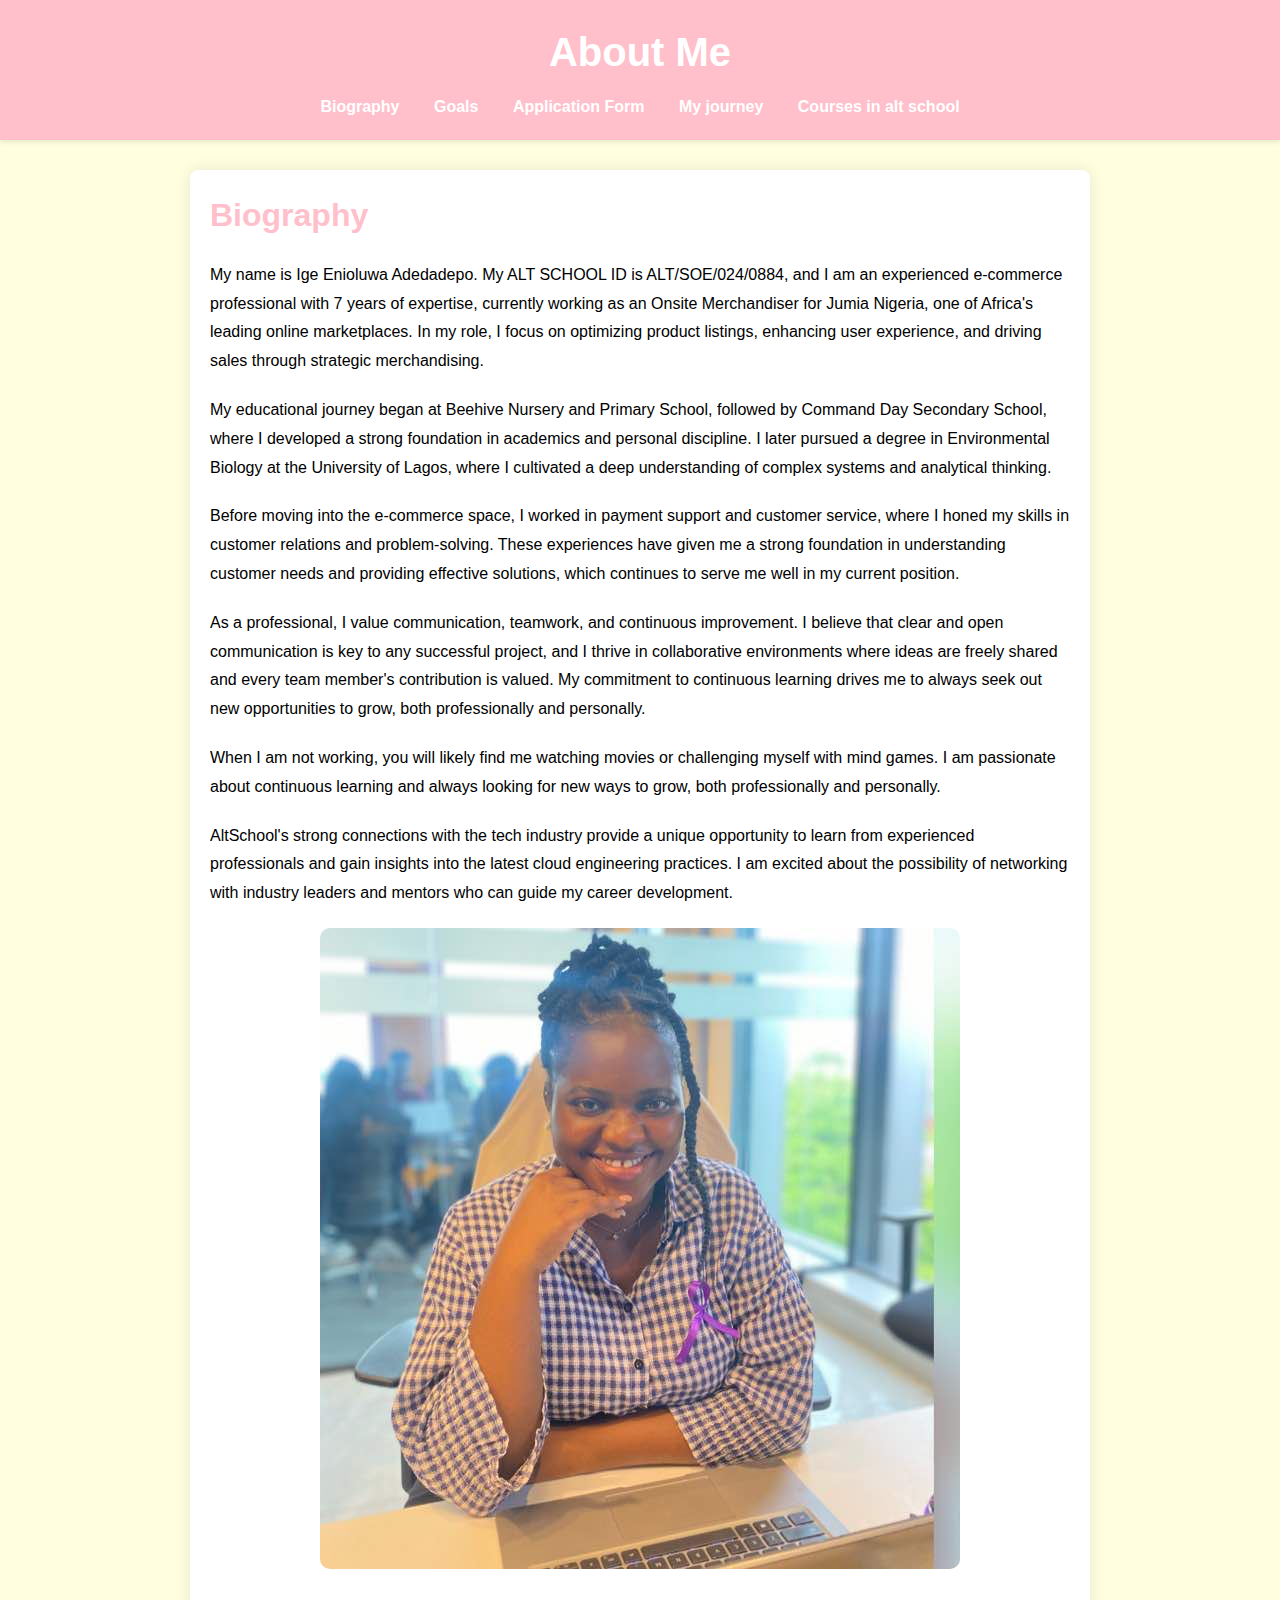
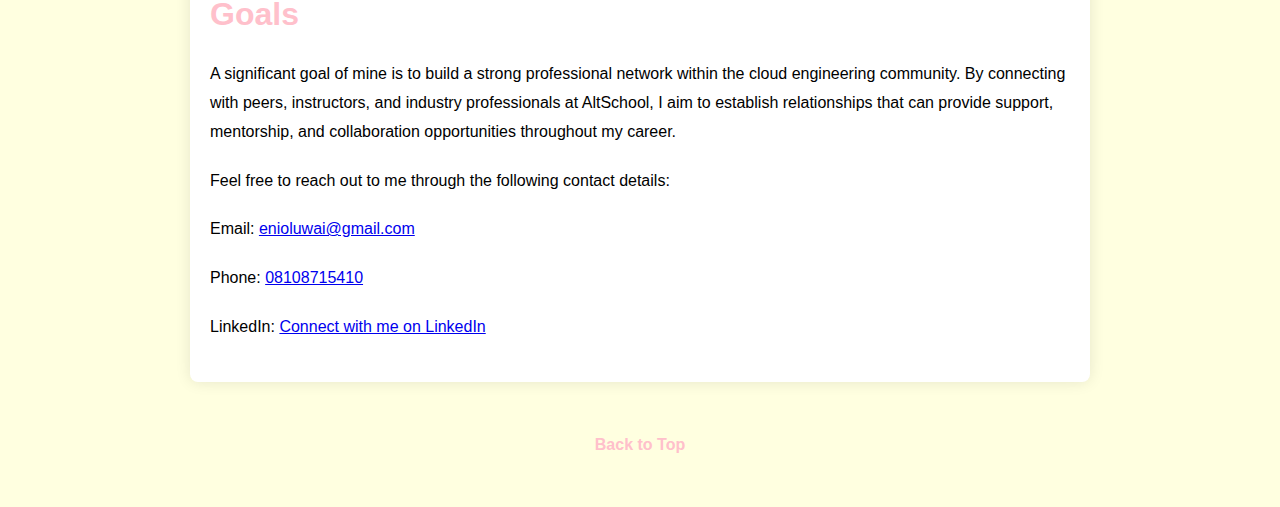
<file: index.html>
<!DOCTYPE html>
<html lang="en">
<head>
    <meta charset="UTF-8">
    <meta name="viewport" content="width=device-width, initial-scale=1.0">
    <title>About Me</title>
    <link rel="stylesheet" href="index.css">
</head>
<body>
    <header>
        <h1>About Me</h1>
        <nav>
            <ul>
                <li><a href="#Biography">Biography</a></li>
                <li><a href="#goals">Goals</a></li>
                <li><a href="form.html">Application Form</a></li>
                <li><a href="./media.html"> My journey</a></li>
                <li><a href="./table.html">Courses in alt school</a></li>
            </ul>
        </nav>
    </header>
    <main>
        <section id="Biography">
            <h2>Biography</h2>
            <p>My name is Ige Enioluwa Adedadepo. My ALT SCHOOL ID is ALT/SOE/024/0884, and I am an experienced e-commerce professional with 7 years of expertise, currently working as an Onsite Merchandiser for Jumia Nigeria, one of Africa's leading online marketplaces. In my role, I focus on optimizing product listings, enhancing user experience, and driving sales through strategic merchandising.</p>
            <p>My educational journey began at Beehive Nursery and Primary School, followed by Command Day Secondary School, where I developed a strong foundation in academics and personal discipline. I later pursued a degree in Environmental Biology at the University of Lagos, where I cultivated a deep understanding of complex systems and analytical thinking.</p>
            <p>Before moving into the e-commerce space, I worked in payment support and customer service, where I honed my skills in customer relations and problem-solving. These experiences have given me a strong foundation in understanding customer needs and providing effective solutions, which continues to serve me well in my current position.</p>
            <p>As a professional, I value communication, teamwork, and continuous improvement. I believe that clear and open communication is key to any successful project, and I thrive in collaborative environments where ideas are freely shared and every team member's contribution is valued. My commitment to continuous learning drives me to always seek out new opportunities to grow, both professionally and personally.</p>
            <p>When I am not working, you will likely find me watching movies or challenging myself with mind games. I am passionate about continuous learning and always looking for new ways to grow, both professionally and personally.</p>
            <p>AltSchool's strong connections with the tech industry provide a unique opportunity to learn from experienced professionals and gain insights into the latest cloud engineering practices. I am excited about the possibility of networking with industry leaders and mentors who can guide my career development.</p>
            <p><img src="images/me .jpg" alt="Enioluwa"></p>
        </section>
        <section id="goals">
            <h2>Goals</h2>
            <p>A significant goal of mine is to build a strong professional network within the cloud engineering community. By connecting with peers, instructors, and industry professionals at AltSchool, I aim to establish relationships that can provide support, mentorship, and collaboration opportunities throughout my career.</p>
            <p>Feel free to reach out to me through the following contact details:</p>
            <p>Email: <a href="mailto:enioluwai@gmail.com">enioluwai@gmail.com</a></p>
            <p>Phone: <a href="tel:+2348108715410">08108715410</a></p>
            <p>LinkedIn: <a href="https://www.linkedin.com/in/ige-enioluwa-7a8167198/" target="_blank">Connect with me on LinkedIn</a></p>
        </section>
    </main>
    <footer>
        <a href="#top" onclick="scrollToTop()">Back to Top</a>
    </footer>
    
</body>
</html>
</file>
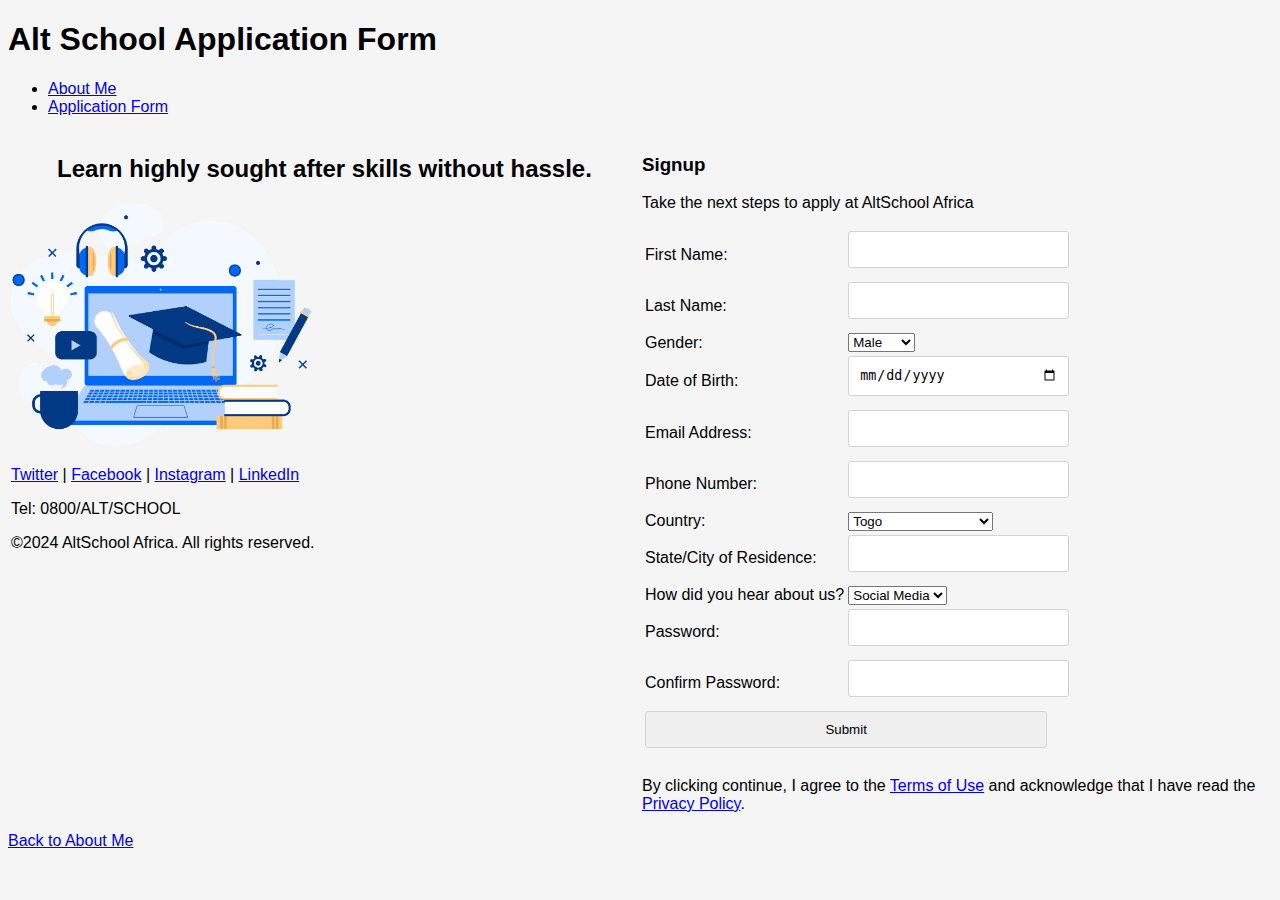
<file: form.html>
<!DOCTYPE html>
<html lang="en">
<head>
    <meta charset="UTF-8">
    <meta name="viewport" content="width=device-width, initial-scale=1.0">
    <title>Alt School Application Form </title>
    <link rel="stylesheet" href="form.css">
</head>
<body>
    <header>
        <h1>Alt School Application Form</h1>
        <nav>
            <p></p>
            <ul>
                <li><a href="index.html">About Me</a></li>
                <li><a href="form.html">Application Form</a></li>
            </ul>
        </nav>
    </header>
    <table >
        <tr>
            <td width="50%" valign="top">
                <h2>Learn highly sought after skills without hassle.</h2>
                <p>
                    <img src="altimage.png" alt="Alt school image" width="300">
                </p>
                <p>
                    <a href="https://x.com/altschoolafrica">Twitter</a> | 
                    <a href="https://www.facebook.com/AltSchoolAfrica">Facebook</a> | 
                    <a href="https://www.instagram.com/altschoolafrica">Instagram</a> | 
                    <a href="https://www.linkedin.com/school/altschoolafrica">LinkedIn</a>
                </p>
                <p>
                    Tel: 0800/ALT/SCHOOL
                </p>
                <p>
                    ©2024 AltSchool Africa. All rights reserved.
                </p>
            </td>
            <td width="60%" valign="top">
                <h3>Signup</h3>
                <p>Take the next steps to apply at AltSchool Africa</p>
                <form action="submit_form" method="post">
                    <table>
                        <tr>
                            <td>First Name:</td>
                            <td><input type="text" name="first_name"></td>
                        </tr>
                        <tr>
                            <td>Last Name:</td>
                            <td><input type="text" name="last_name"></td>
                        </tr>
                        <tr>
                            <td>Gender:</td>
                            <td>
                                <select name="gender">
                                    <option value="male">Male</option>
                                    <option value="female">Female</option>
                                    <option value="other">Other</option>
                                </select>
                            </td>
                        </tr>
                        <tr>
                        
                            <td>Date of Birth:</td>
                            <td><input type="date" name="date of Birth"></td>
                        </tr>
                        <tr>
                            <td>Email Address:</td>
                            <td><input type="email" name="email address"></td>
                        </tr>
                        <tr>
                            <td>Phone Number:</td>
                            <td><input type="text" name="phone Number"></td>
                        </tr>
                        <tr>
                            <td>Country:</td>
                            <td>
                                    <select name="country">
                                        <option value="togo">Togo</option>
                                        <option value="tunisia">Tunisia</option>
                                        <option value="libya">Libya</option>
                                        <option value="botswana">Botswana</option>
                                        <option value="kenya">Kenya</option>
                                        <option value="burkina_faso">Burkina Faso</option>
                                        <option value="gabon">Gabon</option>
                                        <option value="malawi">Malawi</option>
                                        <option value="ethiopia">Ethiopia</option>
                                        <option value="zambia">Zambia</option>
                                        <option value="tanzania">Tanzania</option>
                                        <option value="south_africa">South Africa</option>
                                        <option value="cameroon">Cameroon</option>
                                        <option value="niger">Niger</option>
                                        <option value="nigeria">Nigeria</option>
                                        <option value="mali">Mali</option>
                                        <option value="ghana">Ghana</option>
                                        <option value="sudan">Sudan</option>
                                        <option value="morocco">Morocco</option>
                                        <option value="ivory_coast">Ivory Coast</option>
                                        <option value="algeria">Algeria</option>
                                        <option value="swaziland">Eswatini (Swaziland)</option>
                                        <option value="senegal">Senegal</option>
                                        <option value="uganda">Uganda</option>
                                        <option value="south_sudan">South Sudan</option>
                                        <option value="gambia">Gambia</option>
                                        <option value="angola">Angola</option>
                                        <option value="rwanda">Rwanda</option>
                                        <option value="guinea_bissau">Guinea-Bissau</option>
                                        <option value="cape_verde">Cape Verde</option>
                                        <option value="congo">Congo (Brazzaville)</option>
                                        <option value="chad">Chad</option>
                                        <option value="guinea">Guinea</option>
                                        <option value="liberia">Liberia</option>
                                        <option value="somalia">Somalia</option>
                                        <option value="zimbabwe">Zimbabwe</option>
                                        <option value="sierra_leone">Sierra Leone</option>
                                    </select>
                                    
                                </select>
                            </td>
                        </tr>
                        <tr>
                            <td>State/City of Residence:</td>
                            <td><input type="text" name="city"></td>
                        </tr>
                        <tr>
                            <td>How did you hear about us?</td>
                            <td>
                                <select name="referral">
                                    <option value="social_media">Social Media</option>
                                    <option value="friend">Friend</option>
                                    <option value="linkedin">LinkedIn</option>
                                    <option value="Instagram"> Instagram </option>
                                    <option Value="Facebook"> Facebook </option>
                                    <option value="Twitter">Twitter</option>
                                    <option value="You tube"> You tube</option>
                                    <option Value=" Billboard">Billboard</option>
                                    <option value=" Whatsapp"> Whatsapp</option>

                                </select>
                            </td>
                        </tr>
                        <tr>
                            <td>Password:</td>
                            <td><input type="password" name="password"></td>
                        </tr>
                        <tr>
                            <td>Confirm Password:</td>
                            <td><input type="password" name="confirm_password"></td>
                        </tr>
                        <tr>
                            <td colspan="2">
                                <input type="submit" value="Submit">
                            </td>
                        </tr>
                    </table>
                    <p>
                        By clicking continue, I agree to the <a href="https://altschoolafrica.com/terms-and-conditions">Terms of Use</a> and acknowledge that I have read the <a href="#https://altschoolafrica.com/privacy-policy">Privacy Policy</a>.
                    </p>
                    
                </form>
            </td>
        </tr>
    </table>
</main>
<footer>
    <a href="index.html"> Back to About Me</a>
</footer>
</body>
</html>
</file>
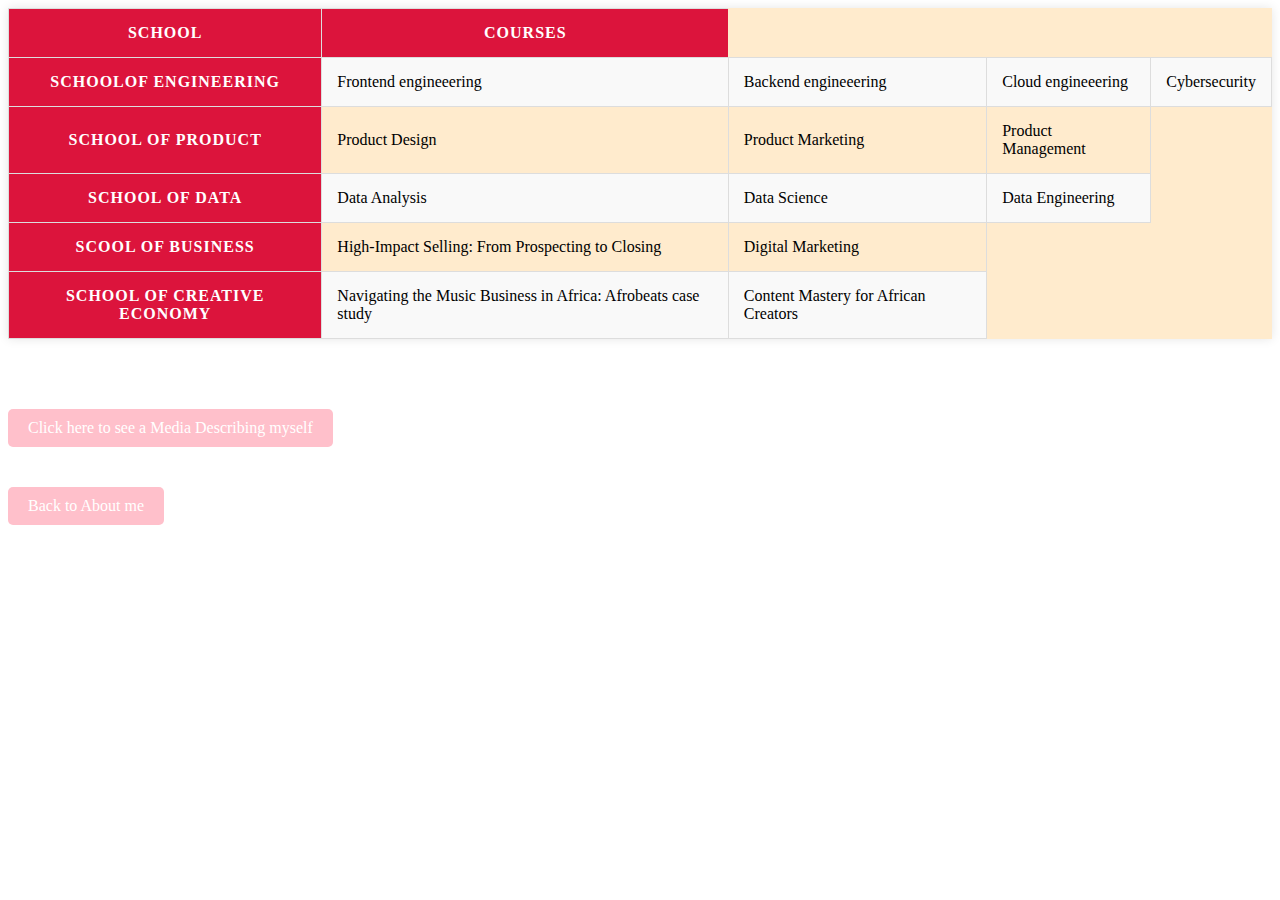
<file: table.html>
<!DOCTYPE html>
<html lang="en">
<head>
    <meta charset="UTF-8">
    <meta name="viewport" content="width=device-width, initial-scale=1.0">
    <title>My table showing all the schools at Alt School Africa</title>
    <link rel="stylesheet" href="table.css">
</head>
<body>
    <sction>
        <table > 
            <tr>
                <th>School</th>
                <th style="border-right: none; ">Courses</th>
            </tr>
            <tr>
                <th>SchoolOf Engineering</th>
                <td>Frontend engineeering</td>
                <td>Backend engineeering</td>
                <td>Cloud engineeering</td>
                <td>Cybersecurity</td>
            </tr>
            <tr>
                <th>School of Product</th>
                <td>Product Design</td>
                <td>Product Marketing</td>
                <td>Product Management</td>
            </tr>
            <tr>
                <th>School of Data</th>
                <td>Data Analysis</td>
                <td>Data Science</td>
                <td>Data Engineering</td>
            </tr>
            <tr>
                <th>Scool Of Business</th>
                <td>High-Impact Selling: From Prospecting to Closing</td>
                <td>Digital Marketing</td>
            </tr>
            <tr>
                <th>School of Creative Economy</th>
                <td>Navigating the Music Business in Africa: Afrobeats case study</td>
                <td>Content Mastery for African Creators</td>
            </tr>
        </table>
    </sction>
    <section>
</section>
<a href="./media.html">Click here to see a Media Describing myself</a>
<footer><a href="./index.html">Back to About me</a></footer>
</body>
</html>
</file>
<file: index.css>
* {
    margin: 0;
    padding: 0;
    box-sizing: border-box;
}

body {
    font-family: 'Arial', sans-serif;
    background-color: lightyellow;
    color: black;
    line-height: 1.6;
}

header {
    background-color: pink;
    color: white;
    padding: 20px 0;
    text-align: center;
    box-shadow: 0 2px 5px rgba(0, 0, 0, 0.1);
}

header h1 {
    font-size: 2.5em;
    margin-bottom: 10px;
}

header nav ul {
    list-style: none;
    padding: 0;
}

header nav ul li {
    display: inline;
    margin: 0 15px;
}

header nav ul li a {
    color: white;
    text-decoration: none;
    font-weight: bold;
}


main {
    max-width: 900px;
    margin: 30px auto;
    padding: 20px;
    background-color: white;
    box-shadow: 0 0 15px rgba(0, 0, 0, 0.1);
    border-radius: 8px;
}

main h2 {
    font-size: 2em;
    color:pink;
    margin-bottom: 20px;
}

main p {
    margin-bottom: 20px;
    line-height: 1.8;
}

main img {
    display: block;
    margin: 20px auto;
    border-radius: 10px;
    max-width: 100%;
    height: auto;
}

footer {
    text-align: center;
    margin: 50px 0;
}

footer a {
    color: pink;
    text-decoration: none;
    font-weight: bold;

}

footer a:hover {
    color: pink;
}

@media (max-width: 768px) {
    header h1 {
        font-size: 2em;
    }

    header nav ul li {
        display: block;
        margin: 10px 0;
    }

    main {
        padding: 15px;
    }

    footer {
        margin: 30px 0;
    }
}
</file>
<file: form.css>
body {
    font-family: Arial, sans-serif;
    background-color: whitesmoke;
}

.signup-form {
    max-width: 600px;
    margin: 0 auto;
    padding: 20px;
    background-color: white;
    border: 1px solid lightgrey;
    border-radius: 5px;
}

h2 {
    text-align: center;
    margin-bottom: 20px;
}

input {
    width: 100%;
    padding: 10px;
    border: 1px solid lightgrey;
    border-radius: 3px;
    margin-bottom: 10px;
}


button {
    background-color: blue;
    color: #fff;
    border: none;
    padding: 10px 20px;
    border-radius: 3px;
    cursor: pointer;
}
</file>
<file: table.css>
table css
body {
    margin: 0;
    padding: 0;
    font-family: Arial, sans-serif;
    background-color:blanchedalmond
    color #333;
}


section {
    margin: 50px auto;
    width: 90%;
    max-width: 1000px;
}


table {
    width: 100%;
    border-collapse: collapse;
    background-color: blanchedalmond;
    box-shadow: 0 0 10px rgba(0, 0, 0, 0.1);
}

th, td {
    padding: 15px; 
    border: 1px solid #ddd; 
}

th {
    background-color: crimson;
    color: white;
    text-transform: uppercase;
    letter-spacing: 1px;
}

tr:nth-child(even) {
    background-color: #f9f9f9;
}

tr:hover {
    background-color: #f1f1f1;
}

a {
    display: inline-block;
    margin: 20px 0;
    padding: 10px 20px;
    background-color: pink;
    color: white;
    text-decoration: none;
    border-radius: 5px;
    transition: background-color 0.3s ease;
}

a:hover {
    background-color: rgb(54, 12, 19);
}

@media screen and (max-width: 600px) {
    table, tr, th, td {
        display: block;
        width: 100%;
    }

    th {
        text-align: right;
    }

    th, td {
        text-align: left;
        padding: 10px;
    }

    td {
        border-top: none;
    }
}
</file>
